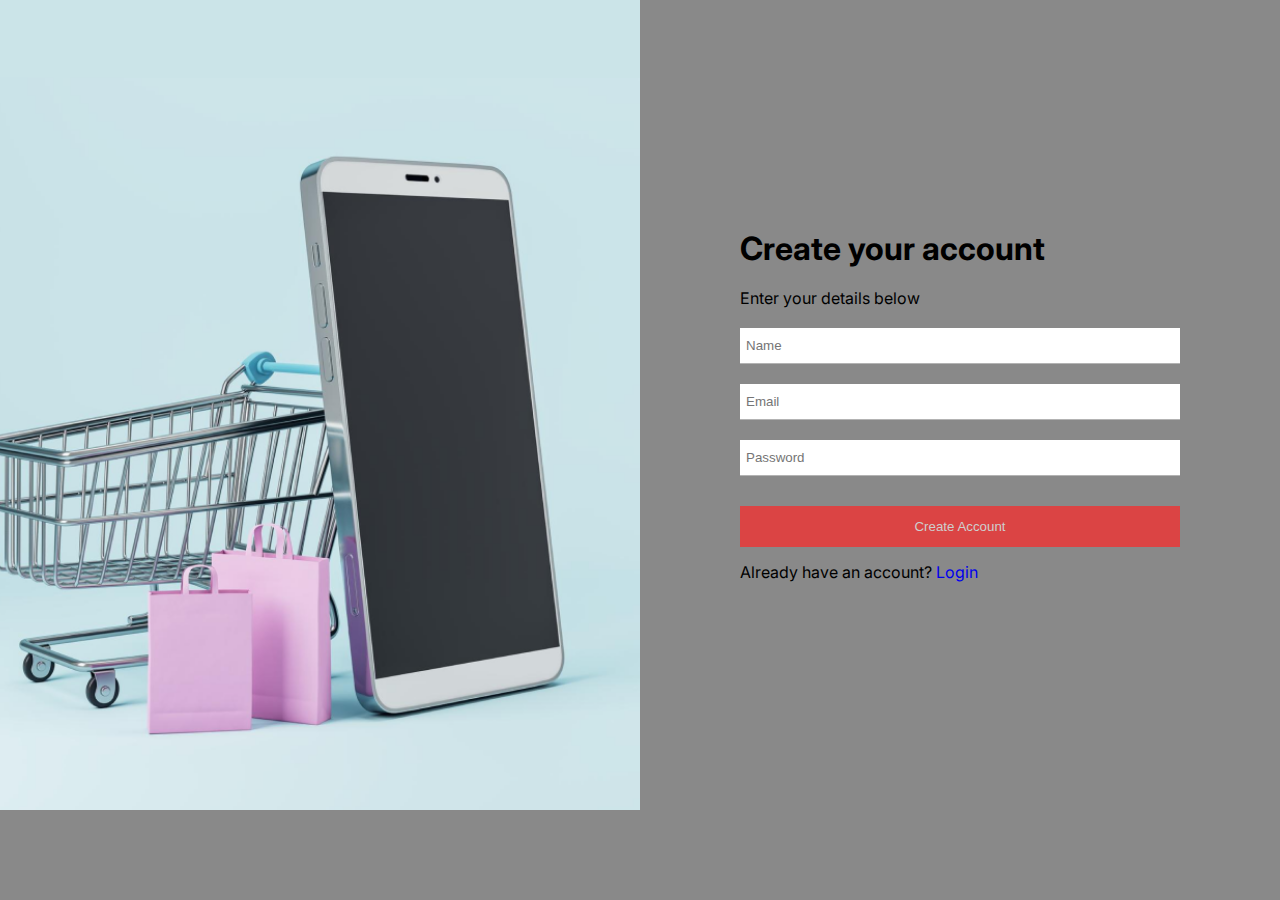
<file: sign-up.html>
<!-- <!DOCTYPE html>
<html lang="en">
  <head>
    <meta charset="UTF-8" />
    <meta name="viewport" content="width=device-width, initial-scale=1.0" />
    <script src="https://unpkg.com/scrollreveal"></script>
    <link
      rel="stylesheet"
      href="https://cdn.jsdelivr.net/npm/swiper@10/swiper-bundle.min.css" />
    <link rel="stylesheet" href="./css/styles.css" />
    <title>Home - Exclusive E-Commerce Website</title>
  </head>
  <body>
    <div class="top_nav">
      <div class="container top_nav_container">
        <div class="top_nav_wrapper">
          <p class="tap_nav_p">
            Summer Sale For All Swim Suits And Free Express Delivery - OFF 50%!
          </p>
          <a href="#" class="top_nav_link">SHOP NOW</a>
        </div>
      </div>
    </div>
    <nav class="nav">
      <div class="container nav_container">
        <a href="#" class="nav_logo">EXCLUSIVE</a>
        <ul class="nav_list">
          <li class="nav_item"><a href="/" class="nav_link">Home</a></li>
          <li class="nav_item"><a href="#" class="nav_link">About</a></li>
          <li class="nav_item"><a href="#" class="nav_link">Contact</a></li>
          <li class="nav_item">
            <a href="./sign-up.html" class="nav_link">Sign up</a>
          </li>
        </ul>
        <div class="nav_items">
          <form action="#" class="nav_form">
            <input
              type="text"
              class="nav_input"
              placeholder="search here...." />
            <img src="./image/search.png" alt="" class="nav_search" />
          </form>
          <img src="./image/heart.png" alt="" class="nav_heart" />
          <a href="/cart.html">
            <img src="./image/cart.png" alt="" class="nav_cart" />
          </a>
        </div>
        <span class="hamburger">
          <svg
            xmlns="http://www.w3.org/2000/svg"
            fill="none"
            viewBox="0 0 24 24"
            stroke-width="1.5"
            stroke="currentColor"
            class="w-6 h-6">
            <path
              stroke-linecap="round"
              stroke-linejoin="round"
              d="M3.75 6.75h16.5M3.75 12h16.5m-16.5 5.25h16.5" />
          </svg>
        </span>
      </div>
    </nav>
    <nav class="mobile_nav mobile_nav_hide">
      <ul class="mobile_nav_list">
        <li class="mobile_nav_item">
          <a href="/" class="mobile_nav_link">Home</a>
        </li>
        <li class="mobile_nav_item">
          <a href="#" class="mobile_nav_link">About</a>
        </li>
        <li class="mobile_nav_item">
          <a href="#" class="mobile_nav_link">Contact</a>
        </li>
        <li class="mobile_nav_item">
          <a href="/sign-up.html" class="mobile_nav_link">Sign Up</a>
        </li>
        <li class="mobile_nav_item">
          <a href="/cart.html" class="mobile_nav_link">Cart</a>
        </li>
      </ul>
    </nav>

    <section class="section">
      <div class="auth_container">
        <div class="auth_img">
          <img src="./image/auth-image.png" alt="" class="auth_image" />
        </div>
        <div class="auth_content">
          <form action="" class="auth_form">
            <h2 class="form_title">Create your account</h2>
            <p class="auth_p">Enter your details below</p>
            <div class="form_group">
              <input type="text" placeholder="Name" class="form_input" />
            </div>
            <div class="form_group">
              <input type="email" placeholder="Email" class="form_input" />
            </div>
            <div class="form_group form_pass">
              <input
                type="password"
                placeholder="Password"
                class="form_input" />
            </div>
            <div class="form_group">
              <button class="form_btn">
                <a href="#" class="form_link">Create Account</a>
              </button>
            </div>
            <div class="form_group">
              <span
                >Already have an account?
                <a href="./login.html" class="form_auth_link">Login</a></span
              >
            </div>
          </form>
        </div>
      </div>
    </section>

    <footer class="footer">
      <div class="container footer_container">
        <div class="footer_item">
          <a href="#" class="footer_logo">Exclusive</a>
          <div class="footer_p">
            Lorem ipsum, dolor sit amet consectetur adipisicing elit.
            Exercitationem fuga harum voluptate?
          </div>
        </div>
        <div class="footer_item">
          <h3 class="footer_item_titl">Support</h3>
          <ul class="footer_list">
            <li class="li footer_list_item">Stockholm, Sweden</li>
            <li class="li footer_list_item">email@gmail.com</li>
            <li class="li footer_list_item">+46 123 456 78</li>
            <li class="li footer_list_item">+46 72 345 67</li>
          </ul>
        </div>
        <div class="footer_item">
          <h3 class="footer_item_titl">Support</h3>
          <ul class="footer_list">
            <li class="li footer_list_item">Account</li>
            <li class="li footer_list_item">Login / Register</li>
            <li class="li footer_list_item">Cart</li>
            <li class="li footer_list_item">Shop</li>
          </ul>
        </div>
        <div class="footer_item">
          <h3 class="footer_item_titl">Support</h3>
          <ul class="footer_list">
            <li class="li footer_list_item">Privacy policy</li>
            <li class="li footer_list_item">Terms of use</li>
            <li class="li footer_list_item">FAQ's</li>
            <li class="li footer_list_item">Contact</li>
          </ul>
        </div>
      </div>
      <div class="footer_bottom">
        <div class="container footer_bottom_container">
          <p class="footer_copy">
            Copyright Exclusive 2023. All right reserved
          </p>
        </div>
      </div>
    </footer>


    <script src="https://cdn.jsdelivr.net/npm/swiper@10/swiper-bundle.min.js"></script>
    <script src="./js/app.js"></script>
    <script>
      document.addEventListener("DOMContentLoaded", function () {
        const form = document.querySelector(".form_btn");
    
        form.addEventListener("Submit", function (event) {
          // Prevent the form from submitting
          event.preventDefault();
    
          // Validate the form fields
          const nameInput = document.querySelector(".form_input[name='Name']");
          const emailInput = document.querySelector(".form_input[name='Email']");
          const passwordInput = document.querySelector(".form_input[name='Password']");
    
          // Reset previous error messages
          clearErrorMessages();
    
          // Validate name
          if (!validateField(nameInput)) {
            showError(nameInput, "Name is required");
            return;
          }
    
          // Validate email
          if (!validateField(emailInput) || !validateEmail(emailInput.value)) {
            showError(emailInput, "Invalid email address");
            return;
          }
    
          // Validate password
          if (!validateField(passwordInput)) {
            showError(passwordInput, "Password is required");
            return;
          }
    
          // If all validations pass, you can submit the form
          // Uncomment the line below if you want to submit the form programmatically
          // form.submit();
        });
    
        function validateField(field) {
          return field.value.trim() !== "";
        }
    
        function validateEmail(email) {
          const emailRegex = /^[^\s@]+@[^\s@]+\.[^\s@]+$/;
          return emailRegex.test(email);
        }
    
        function showError(inputField, errorMessage) {
          const errorSpan = document.createElement("span");
          errorSpan.className = "error_message";
          errorSpan.innerText = errorMessage;
    
          inputField.parentNode.appendChild(errorSpan);
        }
    
        function clearErrorMessages() {
          const errorMessages = document.querySelectorAll(".error_message");
          errorMessages.forEach((errorMessage) => errorMessage.remove());
        }
      });
    </script>
  </body>
</html> -->


<!DOCTYPE html>
<html lang="en">
<head>
  <meta charset="UTF-8">
  <meta name="viewport" content="width=device-width, initial-scale=1.0">
  <link rel="stylesheet" href="./css/styles.css">
  <title>Sign Up - Exclusive E-Commerce Website</title>
  <style>
    /* Add your additional styles here */
    .error {
      color: red;
    }
  </style>
</head>
<body>
  <header>
    <!-- Your header content goes here -->
  </header>

  <main>
    <section class="auth_container">
      <div class="auth_img">
        <!-- Add your image source here -->
        <img src="./image/auth-image.png" alt="Authentication Image" class="auth_image">
      </div>
      <div class="auth_content">
        <form id="signupForm" class="auth_form">
          <h2 class="form_title">Create your account</h2>
          <p class="auth_p">Enter your details below</p>

          <div class="form_group">
            <input type="text" name="name" id="name" placeholder="Name" class="form_input">
            <span id="nameError" class="error"></span>
          </div>

          <div class="form_group">
            <input type="email" name="email" id="email" placeholder="Email" class="form_input">
            <span id="emailError" class="error"></span>
          </div>

          <div class="form_group form_pass">
            <input type="password" name="password" id="password" placeholder="Password" class="form_input">
            <span id="passwordError" class="error"></span>
          </div>

          <div class="form_group">
            <button type="button" onclick="validateForm()" class="form_btn">Create Account</button>
          </div>

          <div class="form_group">
            <span>Already have an account? <a href="./login.html" class="form_auth_link">Login</a></span>
          </div>
        </form>
      </div>
    </section>
  </main>

  <footer>
    <!-- Your footer content goes here -->
  </footer>

  <script>
    function validateForm() {
      // Reset error messages
      document.getElementById("nameError").innerText = "";
      document.getElementById("emailError").innerText = "";
      document.getElementById("passwordError").innerText = "";

      // Get form values
      var name = document.getElementById("name").value;
      var email = document.getElementById("email").value;
      var password = document.getElementById("password").value;

      // Validate name
      if (name.trim() === "") {
        document.getElementById("nameError").innerText = "Name is required";
        return;
      }

      // Validate email
      if (email.trim() === "") {
        document.getElementById("emailError").innerText = "Email is required";
        return;
      } else if (!validateEmail(email)) {
        document.getElementById("emailError").innerText = "Invalid email address";
        return;
      }

      // Validate password
      if (password.trim() === "") {
        document.getElementById("passwordError").innerText = "Password is required";
        return;
      }

      // If all validations pass, you can submit the form
      // Uncomment the line below if you want to submit the form programmatically
      // document.getElementById("signupForm").submit();
    }

    function validateEmail(email) {
      const emailRegex = /^[^\s@]+@[^\s@]+\.[^\s@]+$/;
      return emailRegex.test(email);
    }
  </script>
</body>
</html>
</file>
<file: css/styles.css>
@import url("https://fonts.googleapis.com/css2?family=Inter:wght@200;300;500;600;700;800;900&display=swap");
:root {
  --font-main: "Inter", sans-serif;
  --colo-primary: #db4444;
  --colo-dark-1: #000000;
  --colo-dark-2: #b3b3b3;
  --colo-white-1: #cecece;
  --colo-white-2: #c9c9c9;
  --color-green: #00d656;
}

* {
  padding: 0px;
  margin: 0px;
  box-sizing: border-box;
}
html {
  font-size: 10px;
  /* 1 rem 10px */
}
body {
  font-family: var(--font-main);
  font-size: 1.6rem;
  background-color: #898989;
}
a {
  text-decoration: none;
}
ul {
  list-style: none;
}
.container {
  max-width: 114rem;
  margin: 0 auto;
  padding: 0rem 1rem;
}
.w-6 {
  width: 2rem;
  height: 2rem;
}
.h-6 {
  fill: rgb(239, 140, 1);
}
/* top_nav */
.top_nav {
  width: 100%;
  height: 4rem;
  background-color: var(--colo-dark-1);
}
.top_nav_container {
  width: 100%;
  height: 100%;
  display: flex;
  justify-content: center;
  align-items: center;
}
.top_nav_wrapper {
  display: flex;
  color: var(--colo-white-1);
}
.tap_nav_p {
  font-size: 1.4rem;
  font-weight: 400;
}
.top_nav_link {
  margin-left: 1rem;
  font-size: 1.4rem;
  font-weight: 600;
  color: var(--colo-white-1);
}
/* navbaar */
.nav {
  width: 100%;
  height: 8rem;
  border-bottom: 1px solid var(--colo-dark-2);
}
.nav_container {
  width: 100%;
  height: 100%;
  display: flex;
  justify-content: space-between;
  align-items: center;
}
.nav_list {
  display: flex;
}
.nav_items {
  display: flex;
}
.nav_logo {
  font-size: 2.2rem;
  font-weight: 800;
  color: var(--colo-dark-1);
}
.nav_item {
  margin: 0rem 0.5rem;
}
.nav_link {
  padding: 0.6rem;
  color: var(--colo-dark-1);
}
.nav_form {
  padding: 0.8rem;
  background-color: var(--colo-white-2);
  display: flex;
  align-items: center;
}
.nav_input {
  padding: 0.4rem;
  background-color: transparent;
  outline: none;
  border: none;
}
.nav_search {
  cursor: pointer;
}
.nav_items {
  display: flex;
  align-items: center;
}
.nav_heart {
  margin-left: 1rem;
  cursor: pointer;
}
.nav_cart {
  margin-left: 1rem;
  cursor: pointer;
}

/* header */
.header_container {
  width: 100%;
  display: flex;
  margin-top: 4rem;
}
.header_filter {
  width: 25%;
  display: flex;
  flex-direction: column;
  justify-content: space-around;
}
.header_filter_link {
  color: var(--colo-dark-1);
}

/* section */
.section {
  margin-top: 10rem;
}

/* flash sale */

.section_category_p {
  border-left: 1.4rem solid var(--colo-primary);
  padding-left: 1.5rem;
  margin-bottom: 1.5rem;
  color: var(--colo-primary);
  font-size: 1.3rem;
}
.section_header {
  display: flex;
  align-items: flex-end;
  margin-bottom: 4rem;
}
.section_title {
  margin-right: 2rem;
  font-size: 2.6rem;
}
#demo {
  font-size: 1.8rem;
}
/* swiper slide */
.swiper {
  width: 100%;
  height: 100%;
  margin-bottom: 5rem;
}

.swiper-slide {
  text-align: center;
  font-size: 18px;
  background: #373737;
  display: flex;
  justify-content: center;
  align-items: center;
}

/* cards */
.card {
  margin-bottom: 5rem;
  background-color: #c7c6c6;
}
.card_top {
  width: 100%;
  height: 22rem;
  position: relative;
}
.card_img {
  width: 100%;
  height: 100%;
}
.card_tag {
  position: absolute;
  top: 1rem;
  left: 1rem;
  z-index: 9;
  background-color: var(--colo-primary);
  padding: 0.4rem 0.7rem;
  font-size: 1rem;
  font-weight: 600;
  color: var(--colo-white-1);
  border-radius: 0.5rem;
}
.card_top_icons {
  position: absolute;
  z-index: 9;
  top: 1rem;
  right: 1rem;
}
.card_top_icon {
  width: 3.4rem;
  height: 3.4rem;
  padding: 1rem;
  background-color: var(--colo-white-1);
  border-radius: 10rem;
}
.card_body {
  margin-top: 1rem;
  text-align: left;
}
.card_title {
  font-size: 1.6rem;
  margin-bottom: 1rem;
}
.card_price {
  color: var(--colo-primary);
  margin-bottom: 1rem;
}
.card_ratings {
  display: flex;
}
.card_stars {
  margin-right: 1rem;
}
.container_btn {
  width: 100%;
  text-align: center;
}
.container_btn_a {
  background-color: var(--colo-primary);
  color: var(--colo-white-1);
  padding: 1.6rem 3rem;
  border-radius: 0.5rem;
}

/* categories */
.categories {
  width: 100%;
  display: grid;
  grid-template-columns: repeat(auto-fit, minmax(14rem, 1fr));
  grid-gap: 2rem;
}
.category {
  text-align: center;
  padding: 3rem;
  border: 1px solid var(--colo-white-2);
  transition: all 0.3s ease;
  cursor: pointer;
}
.category:hover {
  background-color: var(--colo-primary);
}
.category_icon {
  width: 3.5rem;
  height: auto;
}

/* trending */
.trending {
  background-color: var(--colo-dark-1);
  padding: 8rem 4rem;
  width: 100%;
  display: grid;
  grid-template-columns: repeat(auto-fit, minmax(22rem, 1fr));
  grid-gap: 2rem;
  align-items: center;
}
.trending_img {
  width: 100%;
}
.trending_p {
  color: var(--color-green);
}
.trending_title {
  color: var(--colo-white-1);
  font-size: 4rem;
  margin-top: 1rem;
  margin-bottom: 3rem;
}
.trending_btn {
  background-color: var(--color-green);
  padding: 1rem 2rem;
  color: var(--colo-white-1);
}
.products {
  width: 100%;
  display: grid;
  grid-template-columns: repeat(auto-fit, minmax(22rem, 1fr));
  grid-gap: 2rem;
}

/* gallery */
.gallery_item {
  width: 100%;
  position: relative;
}
.gallery {
  width: 100%;
  display: grid;
  grid-template-columns: repeat(7, 1fr);
  grid-template-rows: repeat(8, 4vw);
  grid-gap: 1.5rem;
}
.gallery_item {
  width: 100%;
}
.gallery_item_img {
  width: 100%;
  height: 100%;
  object-fit: cover;
}
.gallery_item_content {
  position: absolute;
  bottom: 2rem;
  left: 2rem;
  z-index: 9;
  width: 70%;
}
.gallery_item_title {
  color: var(--colo-white-1);
  font-size: 2.2rem;
}
.gallery_item_p {
  color: var(--colo-white-1);
  font-size: 1.4rem;
  margin: 1rem 0rem;
}
.gallery_item_link {
  color: var(--colo-white-1);
  text-decoration: underline;
}
.gallery_item_1 {
  grid-column-start: 1;
  grid-column-end: 4;
  grid-row-start: 1;
  grid-row-end: 8;
}
.gallery_item_2 {
  grid-column-start: 4;
  grid-column-end: 8;
  grid-row-start: 1;
  grid-row-end: 4;
}
.gallery_item_3 {
  grid-column-start: 4;
  grid-column-end: 6;
  grid-row-start: 4;
  grid-row-end: 8;
}
.gallery_item_4 {
  grid-column-start: 6;
  grid-column-end: 8;
  grid-row-start: 4;
  grid-row-end: 8;
}

/* services */
.services_container {
  width: 100%;
  display: grid;
  grid-template-columns: repeat(auto-fit, minmax(22rem, 1fr));
  grid-gap: 3rem;
}
.service {
  text-align: center;
}
.service_title {
  margin: 1.5rem 0rem;
}
/* footer */
.footer {
  margin-top: 10rem;
  background-color: var(--colo-dark-1);
}
.footer_container {
  width: 100%;
  display: grid;
  grid-template-columns: repeat(auto-fit, minmax(20rem, 1fr));
  grid-gap: 3rem;
  padding: 5rem 0rem;
  color: var(--colo-white-1);
}
.footer_logo {
  font-size: 3rem;
  color: var(--colo-white-1);
  font-weight: 700;
}
.footer_p {
  margin-top: 1.2rem;
}
.footer_item_titl {
  margin-bottom: 1.2rem;
}
.footer_list_item {
  margin: 0.5rem 0rem;
}
.footer_bottom_container {
  width: 100%;
  text-align: center;
}
.footer_copy {
  color: var(--colo-dark-2);
  padding: 1.5rem 0rem;
}

@media only screen and (max-width: 1070px) {
  .header_container {
    flex-direction: column;
  }
  .header_filter {
    display: none;
  }
}
.hamburger {
  display: none;
  cursor: pointer;
}
.hamburger > svg {
  width: 4.5rem;
  height: 4.5rem;
}
@media only screen and (max-width: 800px) {
  .top_nav {
    display: none;
  }
  .nav_list {
    display: none;
  }
  .nav_items {
    display: none;
  }
  .hamburger {
    display: block;
  }
}
@media only screen and (max-width: 800px) {
  .gallery {
    width: 100%;
    display: flex;
    flex-direction: column;
  }
}

/* mobile nav */
.mobile_nav {
  background-color: var(--colo-white-1);
  position: absolute;
  z-index: 99;
  height: 100vh;
  border-right: 1px solid var(--colo-dark-2);
  transition: all 0.5s ease;
}
.mobile_nav_item {
  padding: 2rem 10rem 2rem 5rem;
  border-bottom: 1px solid var(--colo-white-2);
}
.mobile_nav_link {
  color: var(--colo-dark-1);
  padding: 1.2rem 5rem 1.2rem 0rem;
}
.mobile_nav_hide {
  display: none;
}

/* Cart page */
.cart {
  width: 100%;
}
.cart_header {
  padding: 1.5rem;
  background-color: var(--colo-white-2);
  display: flex;
  justify-content: space-between;
  align-items: center;
  border-radius: 1px;
}

.cart_item {
  margin-top: 2rem;
  padding: 1.5rem;
  background-color: var(--colo-white-2);
  display: flex;
  justify-content: space-between;
  align-items: center;
  border-radius: 1px;
}
.cart_product {
  display: flex;
  flex-direction: column;
}
.cart_img {
  width: 7%;
}
.cart_total {
  margin-top: 2rem;
  text-align: right;
}
.add_to_cart {
  padding: 1rem 2rem;
  background-color: var(--colo-primary);
  color: var(--colo-white-1);
  cursor: pointer;
  border: none;
  outline: none;
  margin-top: 2rem;
}

/* Authentications */
.auth_container {
  width: 100%;
  display: flex;
  align-items: center;
  height: 90vh;
}
.auth_img {
  width: 50%;
  height: 100%;
}
.auth_img > img {
  width: 100%;
  height: 100%;
  object-fit: cover;
}
.auth_content {
  width: 50%;
}

@media only screen and (max-width: 800px) {
  .auth_img {
    display: none;
  }
  .auth_content {
    width: 100%;
  }
}

.auth_content {
  padding: 10rem;
}
.form_title {
  font-size: 3.2rem;
}
.auth_p {
  margin: 2rem 0rem;
}
.form_group {
  width: 100%;
}
.form_input {
  width: 100%;
  margin-bottom: 2rem;
  padding: 1rem 0.6rem;
  border: none;
  outline: none;
  border-bottom: 1px solid var(--colo-dark-2);
}
.form_pass {
  margin-bottom: 1rem;
}
.form_btn {
  width: 100%;
  padding: 1.3rem;
  background-color: var(--colo-primary);
  color: var(--colo-white-1);
  border: none;
  outline: none;
  margin-bottom: 1.5rem;
}
.form_link {
  color: var(--colo-white-1);
}
.form_group > span {
  margin-top: 2rem;
}
</file>
